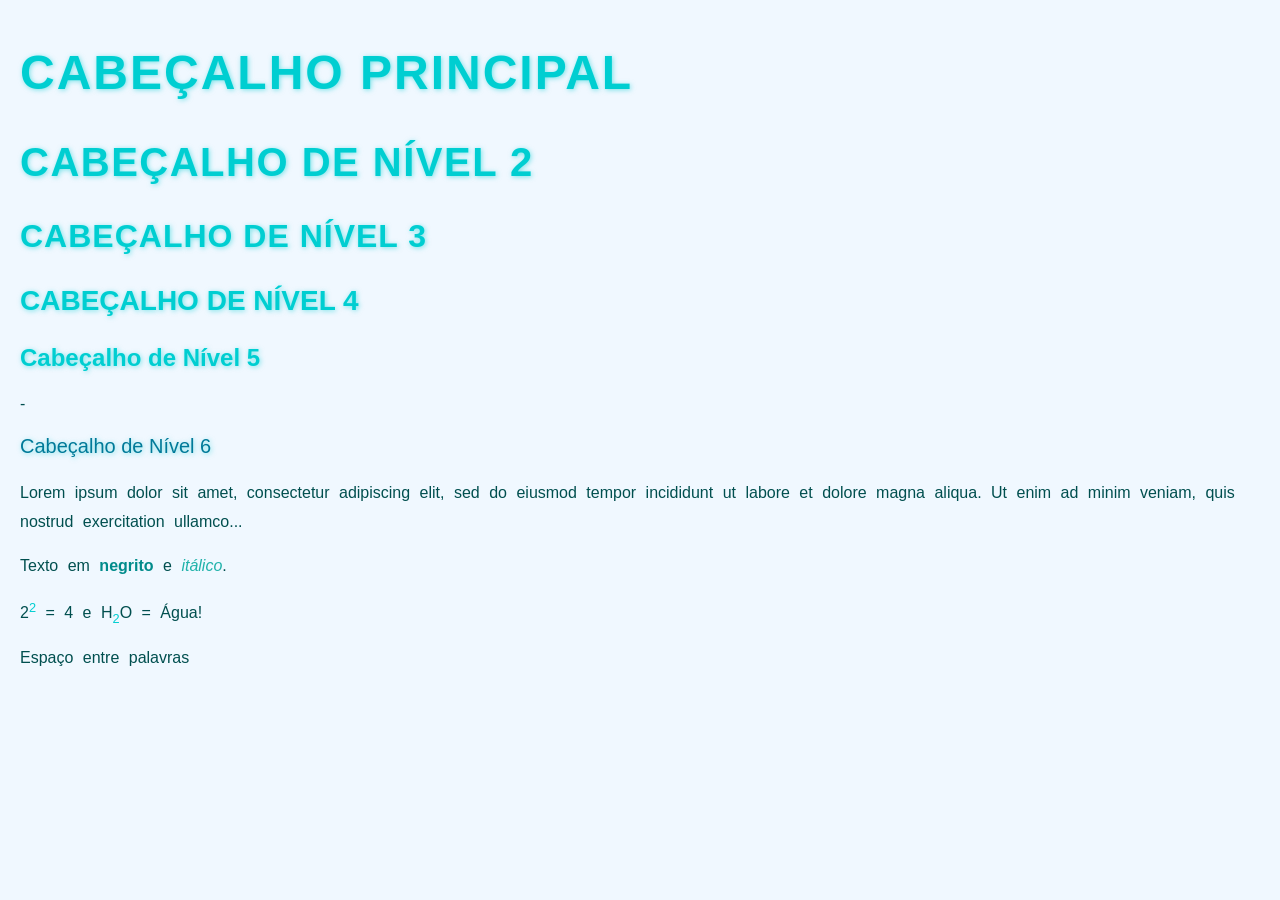
<file: index.html>
<!DOCTYPE html>
<html lang="en">
<head>
    <meta charset="UTF-8">
    <meta name="viewport" content="width=device-width, initial-scale=1.0">
    <title>texto 1</title>
    <style>
        /* Estilo geral */
    body {
        font-family: 'Arial', sans-serif;
        background-color: #f0f8ff; /* Cor suave de fundo */
        color: #004F4F; /* Texto em ciano escuro */
        line-height: 1.8;
        margin: 0;
        padding: 20px;
    }
   
    /* Estilos para os Cabeçalhos */
    h1, h2, h3, h4, h5, h6 {
        color: #00CED1; /* Cor ciano */
        font-family: 'Arial', sans-serif;
        font-weight: bold;
        margin: 10px 0;
    }
   
    h1 {
        font-size: 3rem;
        text-transform: uppercase;
        letter-spacing: 2px;
    }
   
    h2 {
        font-size: 2.5rem;
        text-transform: uppercase;
        letter-spacing: 1.5px;
    }
   
    h3 {
        font-size: 2rem;
        text-transform: uppercase;
        letter-spacing: 1px;
    }
   
    h4 {
        font-size: 1.75rem;
        text-transform: uppercase;
    }
   
    h5 {
        font-size: 1.5rem;
    }
   
    h6 {
        font-size: 1.25rem;
        font-weight: normal;
        color: #007A99; /* Cor ciano mais suave */
    }
   
    /* Estilos para parágrafos */
    p {
        font-size: 1rem;
        color: #004F4F;
        margin: 15px 0;
    }
   
    /* Negrito e Itálico */
    b {
        font-weight: bold;
        color: #008B8B; /* Ciano mais escuro */
    }
   
    i {
        font-style: italic;
        color: #20B2AA; /* Ciano claro */
    }
   
    /* Sobrescrito e Subscrito */
    sup {
        font-size: 0.8rem;
        color: #00CED1; /* Ciano */
    }
   
    sub {
        font-size: 0.8rem;
        color: #00CED1; /* Ciano */
    }
   
    /* Espaçamento em branco entre palavras */
    p {
        word-spacing: 5px; /* Aumenta o espaçamento entre palavras */
    }
   
    /* Estilo de links (caso haja algum) */
    a {
        color: #00CED1;
        text-decoration: none;
        transition: color 0.3s ease;
    }
   
    a:hover {
        color: #004F4F; /* Cor ciano mais escura ao passar o mouse */
    }
   
    /* Adicionando sombra suave nos cabeçalhos */
    h1, h2, h3, h4, h5, h6 {
        text-shadow: 1px 1px 5px rgba(0, 206, 209, 0.5); /* Sombra suave ciano */
    }
   
    </style>
   
</head>
<body>
    <!-- Cabeçalhos -->
<h1>Cabeçalho Principal</h1>
<h2>Cabeçalho de Nível 2</h2>
<h3>Cabeçalho de Nível 3</h3>
<h4>Cabeçalho de Nível 4</h4>
<h5>Cabeçalho de Nível 5</h5>-
<h6>Cabeçalho de Nível 6</h6>


<!-- Parágrafo -->
<p>
    Lorem ipsum dolor sit amet, consectetur adipiscing elit,
    sed do eiusmod tempor incididunt ut labore et dolore magna
    aliqua. Ut enim ad minim veniam, quis nostrud exercitation ullamco...
</p>


<!-- Negrito e Itálico -->
<p>Texto em <b>negrito</b> e <i>itálico</i>.</p>


<!-- Sobrescrito e Subscrito -->
<p>2<sup>2</sup> = 4 e H<sub>2</sub>O = Água!</p>


<!-- Espaço em branco -->
<p>Espaço        entre              palavras</p>
</body>
</html>
</file>
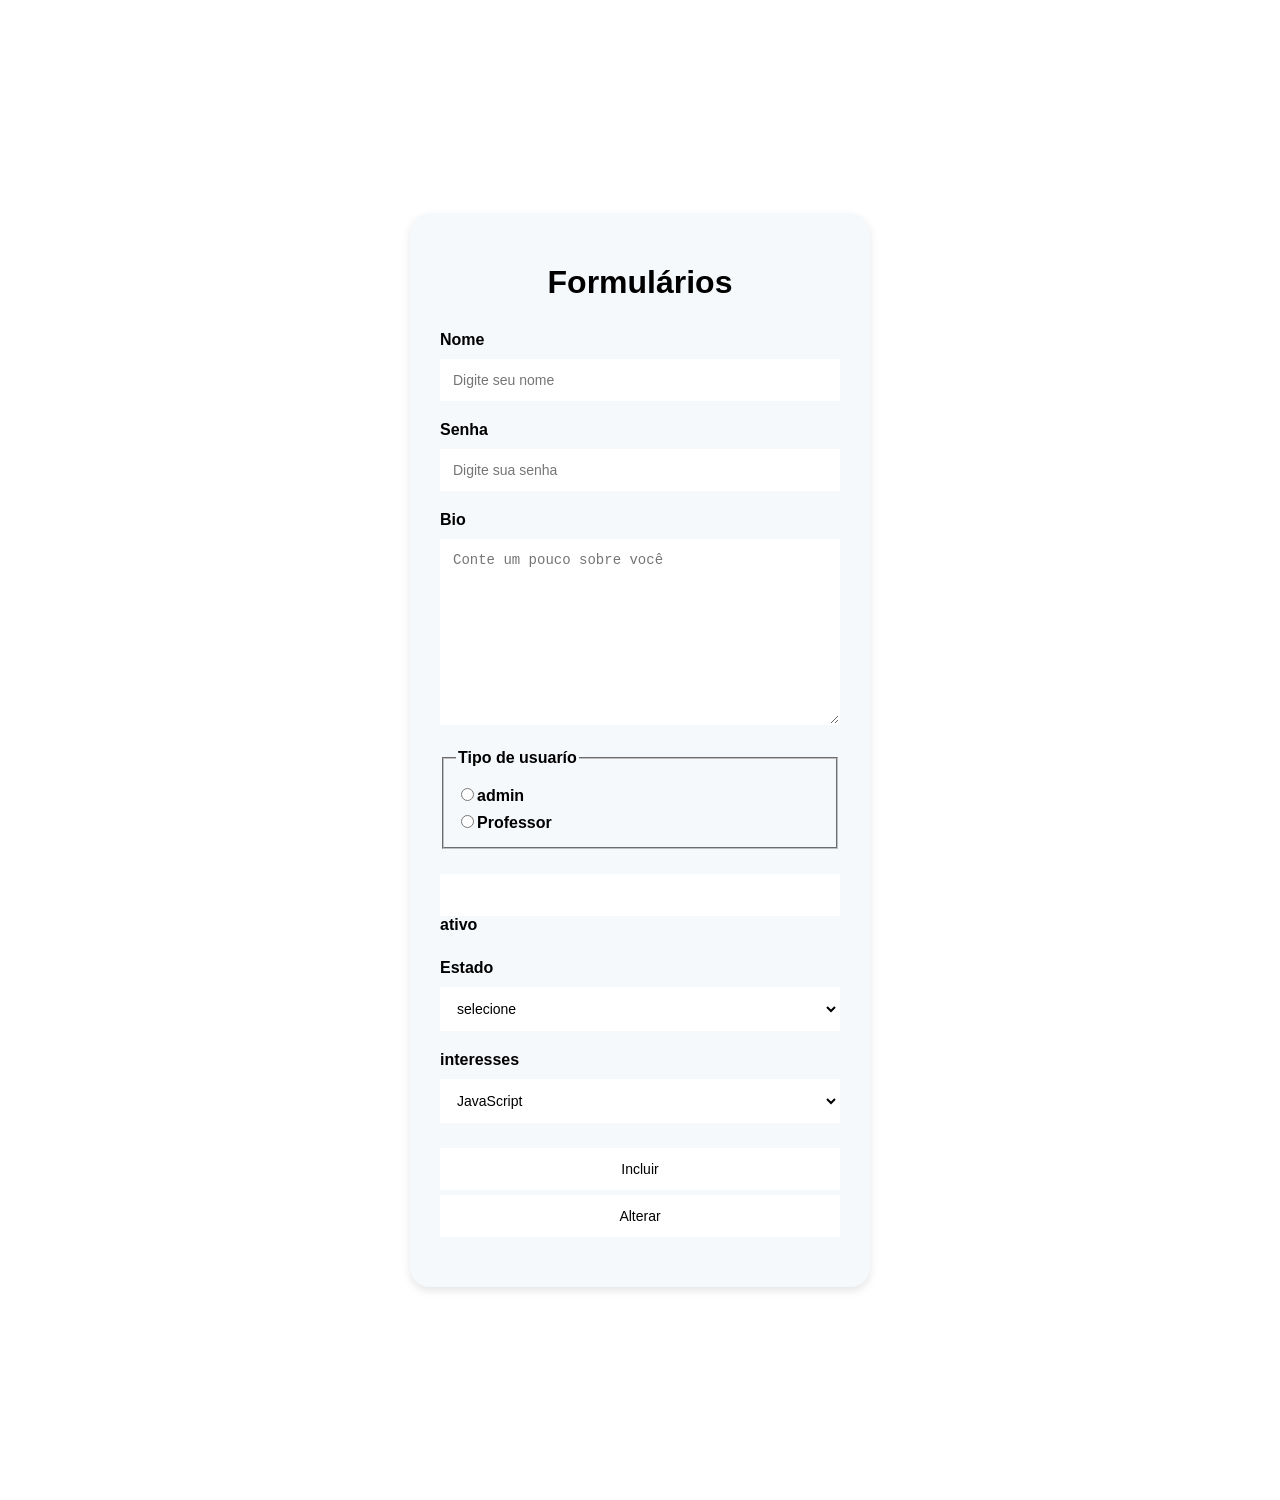
<file: form.html>
<!DOCTYPE html>
<html lang="pt-BR">
<head>
    <meta charset="UTF-8">
    <meta name="viewport" content="width=device-width, initial-scale=1.0">
    <title>Formulários</title>
    <style>
  
         body{
            font-family: Arial,Helvetica,sans-serif;
            margin: 150px;
            padding: 150px;
            background-color: #ffffff;
            display: flex;
            justify-content:center;
            align-items: center;
            height: 100vh;
         }

          .form-container{
                 background-color: rgb(246, 249, 252);
                 border-radius:20px;
                 box-shadow: 0 4px 8px rgba(0, 0, 0, 0.1);
                 padding: 30px;
                 width: 100%;
                 max-width: 400px;
                 
          }

          h1{
            text-align: center ;
            color: black;
            margin-bottom: 30px;

          }

          form{
            display:flex;
            flex-direction: column;
          }

          .form-group{
            margin-bottom: 20px;
          }

          label{
            font-weight: bold;
            margin-bottom: 5px;
            display: block;
          }

          input,
          textarea,
          select,
          button{
            width: 100%;
            padding: 12px;
            margin-top:5px;
            border: 1px solid #fff;
            font-size: 14px;
            box-sizing: border-box;
            background-color: #fff;

          }

          input[type="radio"],
          input[type="checkbox"]{
            display:inline-block ;
            width: auto;
            transition: background-color 0.3s;
          }
          button:hover{
            background-color: antiquewhite;
          }

          select,
          textarea{
            transition: border-color 0.3s;
          }
          
          input:focus,
          textarea:focus,
          select:focus{
            border-color:aliceblue;
            outline: none;
          }

          fildset{
            border: none;
            padding: 0;
          }

          legend{
            font-weight: bold;
            margin-bottom: 10px;
          }

          .buttons{
            display: flex;
            justify-content: space-between,
            }

    </style>
</head>
<body>
    <div class ="form-container">
        <h1>Formulários</h1>

        <form method="POST" action="http://localhost:3003/usuarios">
            <input type="hidden" name="id" value="3">

            <div class="form-group">
                <label for="name">Nome</label>
                <input type="text" id="name" name="name" placeholder="Digite seu nome">
            </div>

            <div class="form-group">
                <label for ="senha">Senha</label>
                <input type="password" name="senha" id="senha" placeholder="Digite sua senha">
            </div>

            <div class="form-group">
              <label for="bio">Bio</label>
              <textarea name="bio" id="bio" cols="30" rows="10" placeholder="Conte um pouco sobre você"></textarea>
            </div>

            <fieldset class="form-group">
                <legend>Tipo de usuarío</legend>
                <label for="admin">
                    <input type="radio" name="tipo" id="admin" value="admin">admin
                </label>
                <label for="professor">
                <input type="radio" name="regular" id="professor" value="Professor">Professor
                </label>
            </fieldset>

             <div class="form-group">
                <label for="ativo">
                    <input type="chaeckbox" name="ativo" id="ativo">ativo
                </label>
             </div> 
            <div class="form-group">
                <label for="estado">Estado</label>
                <select name="estado" id="id">
                    <option value="">selecione</option>
                    <option value="ac">Acre</option>
                    <option value="ba">Bahia</option>
                    <option value="ce">Ceara</option>
                    <option value="df">Distrito Federal</option>
                    <option value="mg">Minas Gerais</option>
                    <option value="pa">Pará</option>
                    <option value="pr">Paraná</option>
                    <option value="rs">Rio Grande Do Sul</option>
                    <option value="sc">Santa Catarina</option>
                    <option value="sp">São Paulo</option>
                </select>
            </div>  

            <div class="form-group">
                <label for="interesses">interesses</label>
                <select name="interesses" id="interesses" multiple.size="7">
                    <option value="js">JavaScript</option>
                    <option value="java">Java</option>
                    <option value="php">PHP</option>
                    <option value="python">Python</option>
                    <option value="go">Go</option>
                    <option value="c">C</option>            
                </select>
            </div>

            <div class="form-group button">
                <button type="submit">Incluir</button>
                <button 
                formaction="http://localhost:3003/usuarios/3"
                type="submit"
              > Alterar</button>
            </div>
        </form>
    </div>
</body>
</html>
</file>
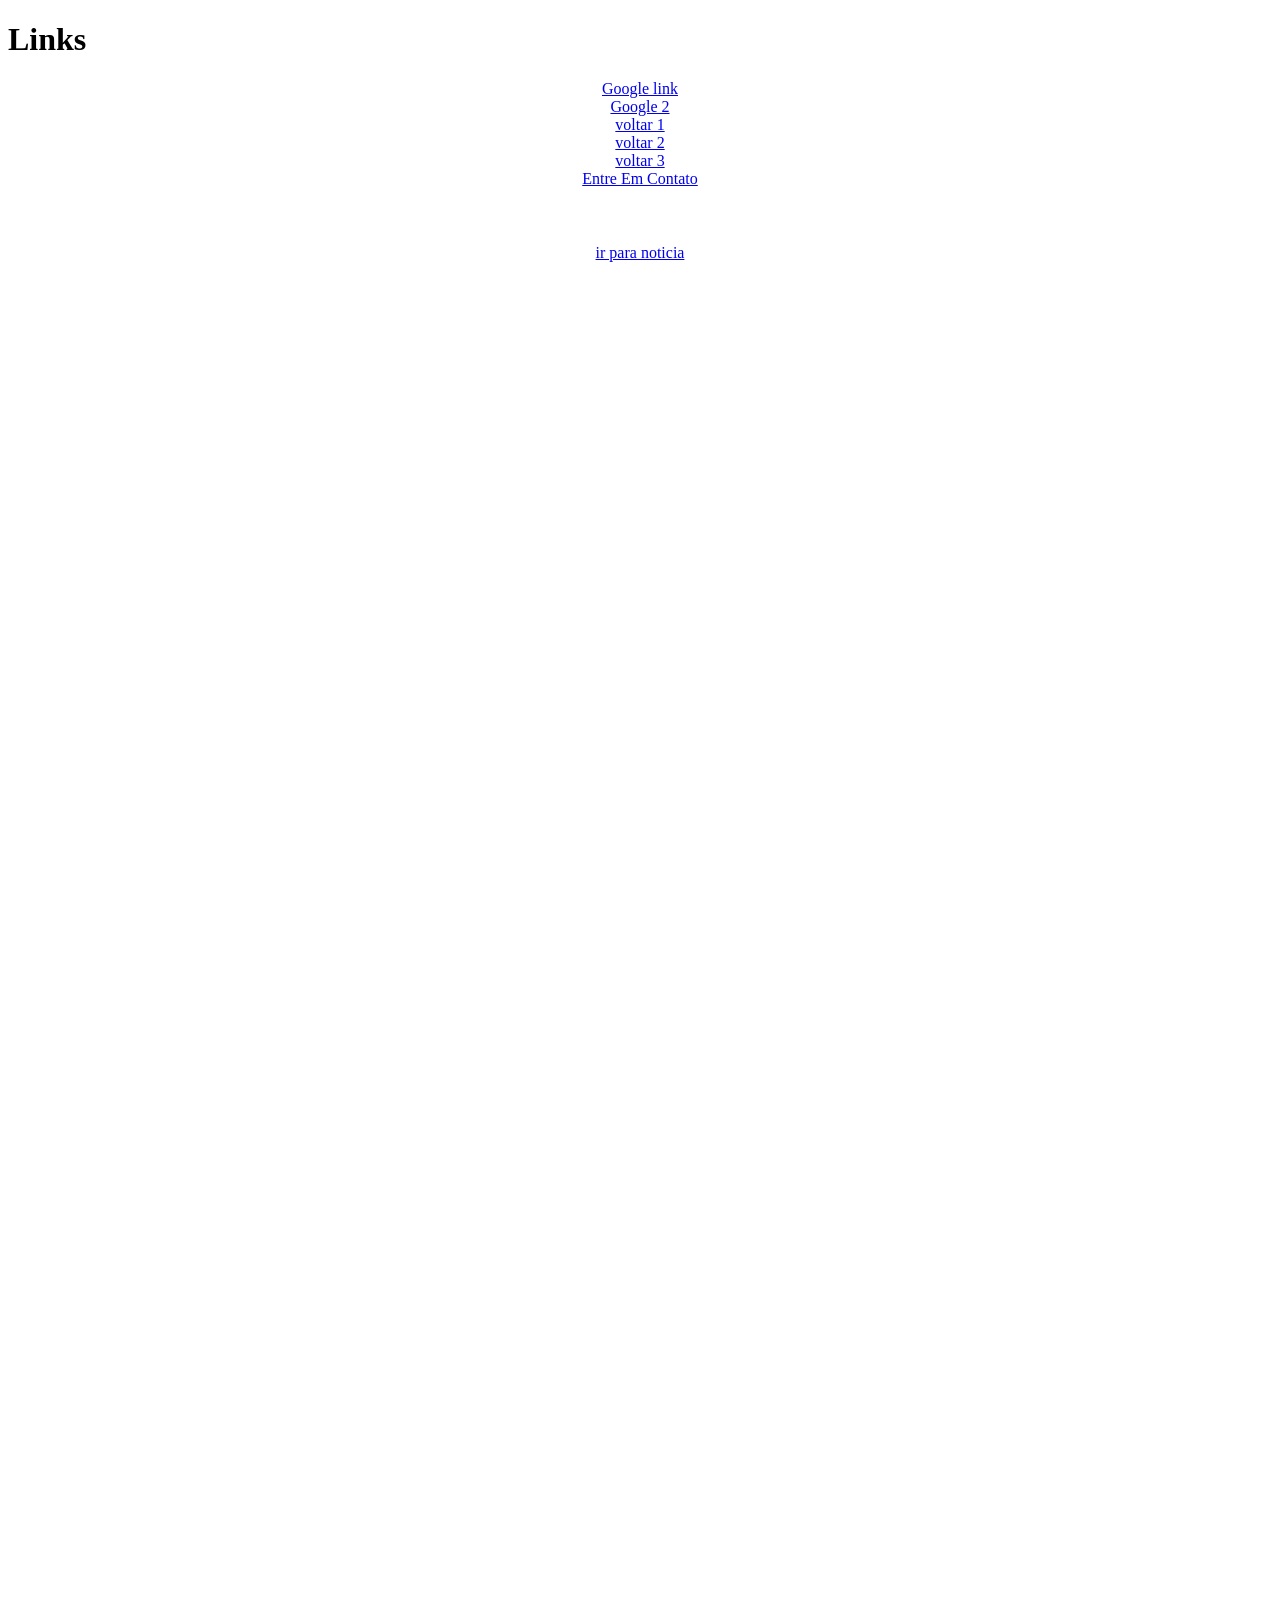
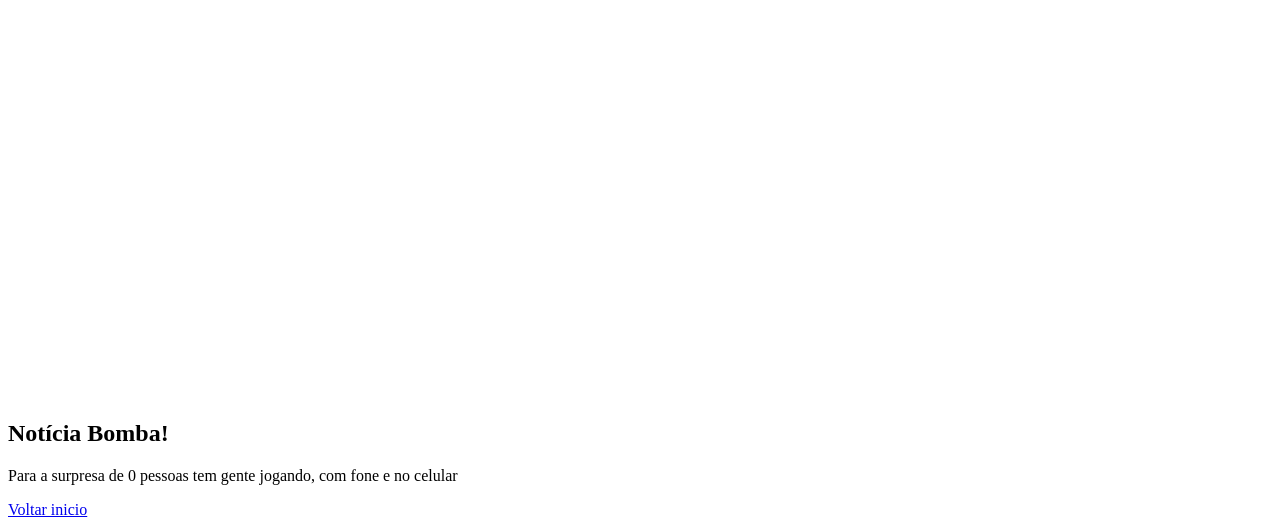
<file: links.html>
<!DOCTYPE html>
<html lang="pt-BR">
<head>
    <meta charset="UTF-8">
    <meta name="viewport" content="width=device-width, initial-scale=1.0">
    <title>link</title>
    <style>

    </style>
</head>
<body>
    <h1>Links</h1>
    <div style="display:flex;flex-direction:column; align-items: center;">
        <a href="https://www.google.com.br" target="_blank">Google link</a>
        <a id="inicio" href="https://www.google.com.br" target="_blank">Google 2</a>

        <a href="ListaAlinhadas.html">voltar 1</a>
        <a href="/ListasAlinhadas.html">voltar 2</a>
        <a href="./listasAlinhadas.html">voltar 3</a>

        <a href="mailto:email@empresa.com.br">Entre Em Contato</a><br><br>
    </div>

    <div id="noticia" style="position: absolute; top: 2000px;">
        <h2>Notícia Bomba!</h2>
        <p>Para a surpresa de 0 pessoas tem gente jogando, com fone e no celular</p>
        <a href ="#inicio">Voltar inicio</a>
    </div>

    <div style="text-align:center; margin-top: 20px;">
        <a href="#noticia">ir para noticia</a>
    </div>
</body>
</html>
</file>
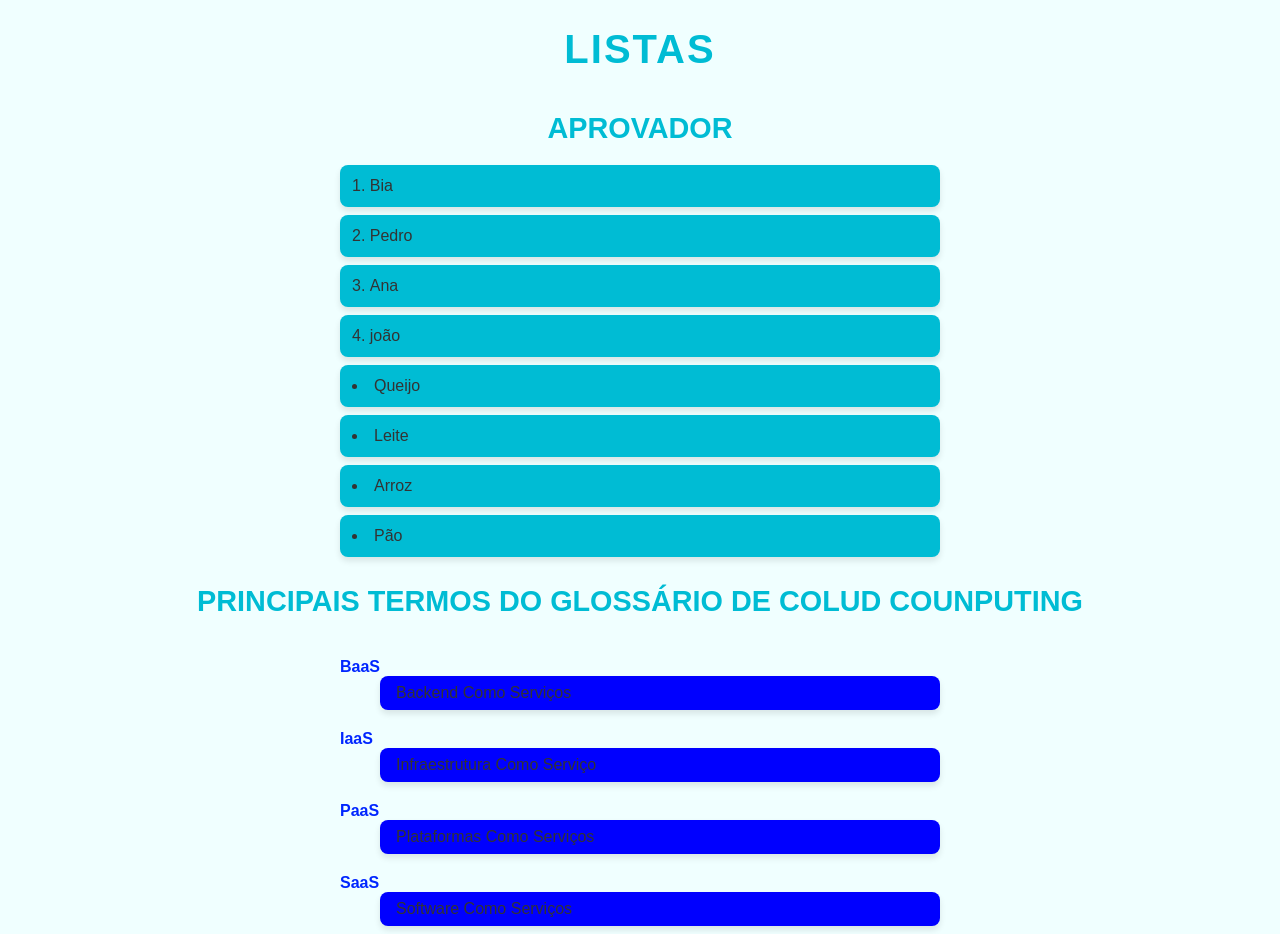
<file: lista.html>
<!DOCTYPE html>
<html lang="en">
<head>
    <meta charset="UTF-8">
    <meta name="viewport" content="width=>, initial-scale=1.0">
    <title>Document</title>
    <style>
        body{
            font-family: Arial, Helvetica, sans-serif;
            background-color: azure;
            color:#333;
            margin: 0;
            padding: 0;
            display: flex;
            flex-direction: column;
            align-items: center;
            justify-content: center;
            min-height: 100vh;
        }
         
        h1{
            font-size:2.5rem;
            color: #00bcd4;
            margin-bottom: 20px;
            text-transform: uppercase;
            letter-spacing: 2px;
            text-align: center;
        }

        h2{
            font-size: 1.8rem;
            color: #00bcd4;  
            margin:20px;
            text-transform: uppercase;
        }

     ol, ul, dl{
         margin: 0;
         padding: 0;
         list-style-position: inside;
         width: 100%;
         max-width: 600px;
     }
     ol li, ul li{
        background-color: #00bcd4;
        border-radius: 8px;
        padding: 12px;
        margin-bottom: 8px;
        box-shadow: 0 4px 6px rgba(0, 0, 0, 0.1);
     }

     ol il:hover, ul li:hover{
        transform: translatey(-5px);
        background-color: #00bcd4;
        color: aliceblue;
     }

     dl dt{
        font-weight: bold;
        color: rgb(0, 38, 255);
        margin-top: 20px;
     }

     dl dd{
        padding: 8px 16px;
        background-color: blue;
        border-radius: 8px;
        box-shadow: 0 4px 6px rgba(0, 0, 0, 0.1);
        margin-bottom: 8px;
        transition: transform 0.3s ease, background-color 0.3s ease;
     }

     dl dd:hover{
       transform: translateY(-5px);
       background-color:#ffffff;
       color: aquas;

     }

     h1, h2, ol, li, ul li, dl dd{
        transition:transform 0.3s ease, backgroud-color 0.10 ease;
     }

     h1:hover, h2:hover, ol li:hover, ul li:hover, dl dd:hover{
        box-shadow: 0 6px 12px rgba(0, 188, 212, 0.3);
     }
     


   </style>
</head>
<body>
    <h1>Listas</h1>
    
    <h2>Aprovador</h2>
    <ol>
        <li>Bia</li>
        <li>Pedro</li>
        <li>Ana</li>
        <li>joão</li>
    </ol>


    <ul>
        <li>Queijo</li>
        <li>Leite</li>
        <li>Arroz</li>
        <li>Pão</li>
    </ul>

    <h2>Principais termos do glossário de Colud Counputing</h2>
    <dl>
        <dt>BaaS</dt>
        <dd>Backend Como Serviços</dd>
        <dt>IaaS</dt>
        <dd>Infraestrutura Como Serviço</dd>
        <dt>PaaS</dt>
        <dd>Plataformas Como Serviços</dd>
        <dt>SaaS</dt>
        <dd>Software Como Serviços</dd>
    </dl>
</body>
</html>
</file>
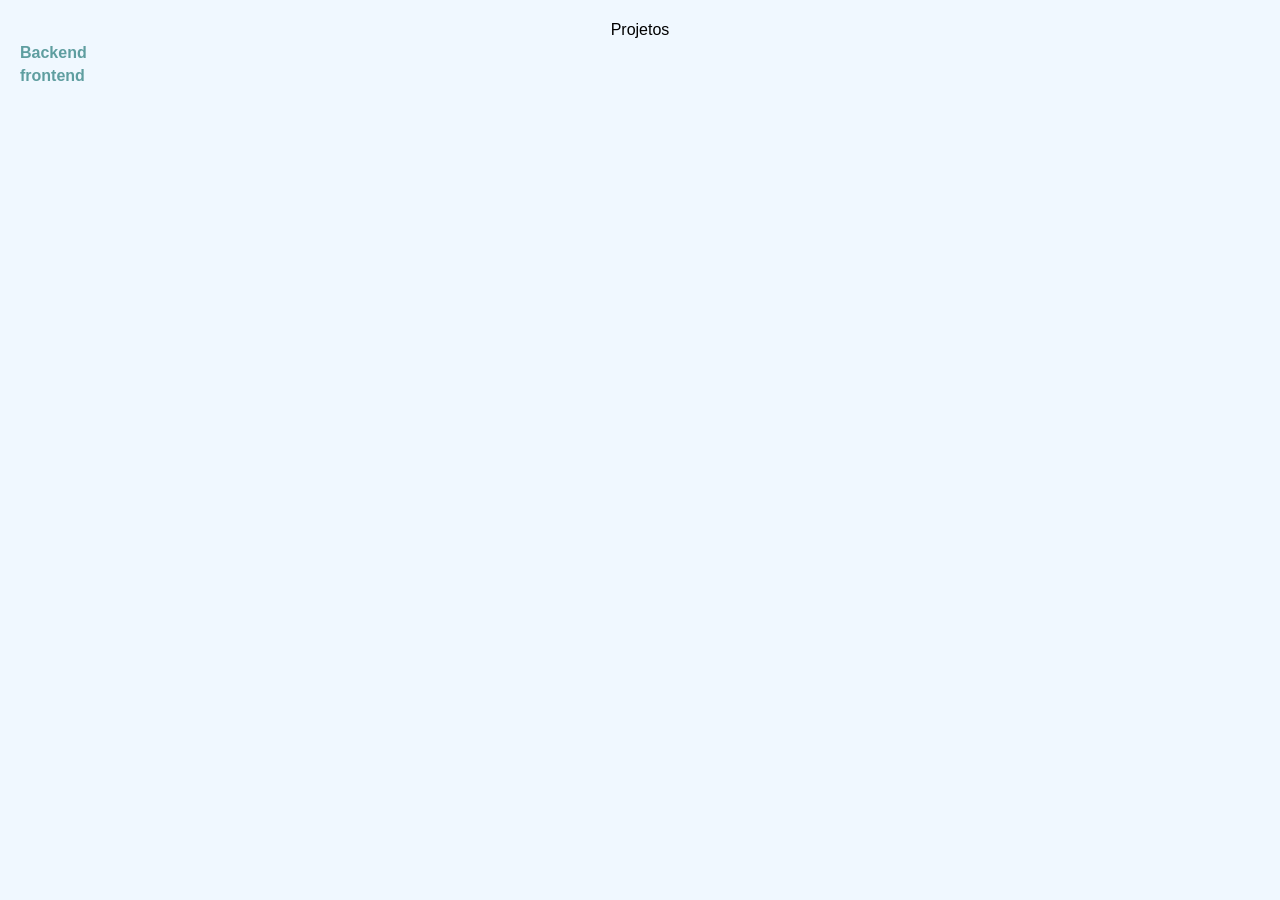
<file: ListasaLinhadas.html>
<!DOCTYPE html>
<html lang="pt-BR">
<head>
    <meta charset="UTF-8">
    <meta name="viewport" content="width=device-width, initial-scale=1.0">
    <title>Listas Alinhadas</title>
    <style>

        body{
            font-family: Arial, Helvetica, Sans-serif;
            background-color: aliceblue;
            color:black;
            margin: 0;
            padding: 0;
            text-align: center

        }

        header{
            
            color: rgb(0, 0, 241);
            padding: 20px;
            font-size: 1.5rem
        }

        .tree{
            list-style-type: none;
            padding: 0;
            margin: 0;
            text-align: left
        }

        .tree li{
            padding-left: 20px;
            margin: 5px 0
        }

        .tree span[wm-folder]{
            cursor: pointer;
            font-weight: bold;
            color: cadetblue
        }

        .tree li > ul{
            display: none;
            margin-left: 20px
        }

        .tree li> ul li{
            padding-left:20px
        }

        .tree li> span[wm-folder]:hover{
            color: black
        }

    </style>
</head>
<body>
    <h1></h1>Projetos</h1>
    <ul class="tree">
         <li> 
            <span wm-folder>Backend</span>
         <ul>
             <li>
            <span wm-folder>app</span>
             <ul>
                    <li>produtos.js</li>
                    <li>usuarios.js</li>
                    <li>venda.js</li>
                 </ul>
             </li>
          <li>
              <span wm-folder>config</span>
            <ul>
               <li>banco.js</li>
               <li>rotas.js</li>
               <li>servidor.js</li>
               </ul>
            </li>
         </ul>
        </li>
        <li>
      <span wm-folder>frontend</span>
      <ul>
            </li>
                 <span wm-folder>public</span>
                 <ul>
                    <li>app.css</li>
                    <li>app.js</li>
                    <li>index.html</li>
                </ul>
            </li>
        </ul>
      </li>
   </ul>
   <link rel="stlysheet" href="http://files.cod3r.com.br/curso-web/tree.css">
   <script>
     document.querySelectorAll('[wm-folder]').forEach(folder =>{folder.onclick = function(e){ 
        const ul = folder.nextElementSibling
        const d = ul.style.display
        ul.style.display = d === 'none' ? 'block' : 'none'
        
      }
  } )
   

   </script>
</body>
</html>
</file>
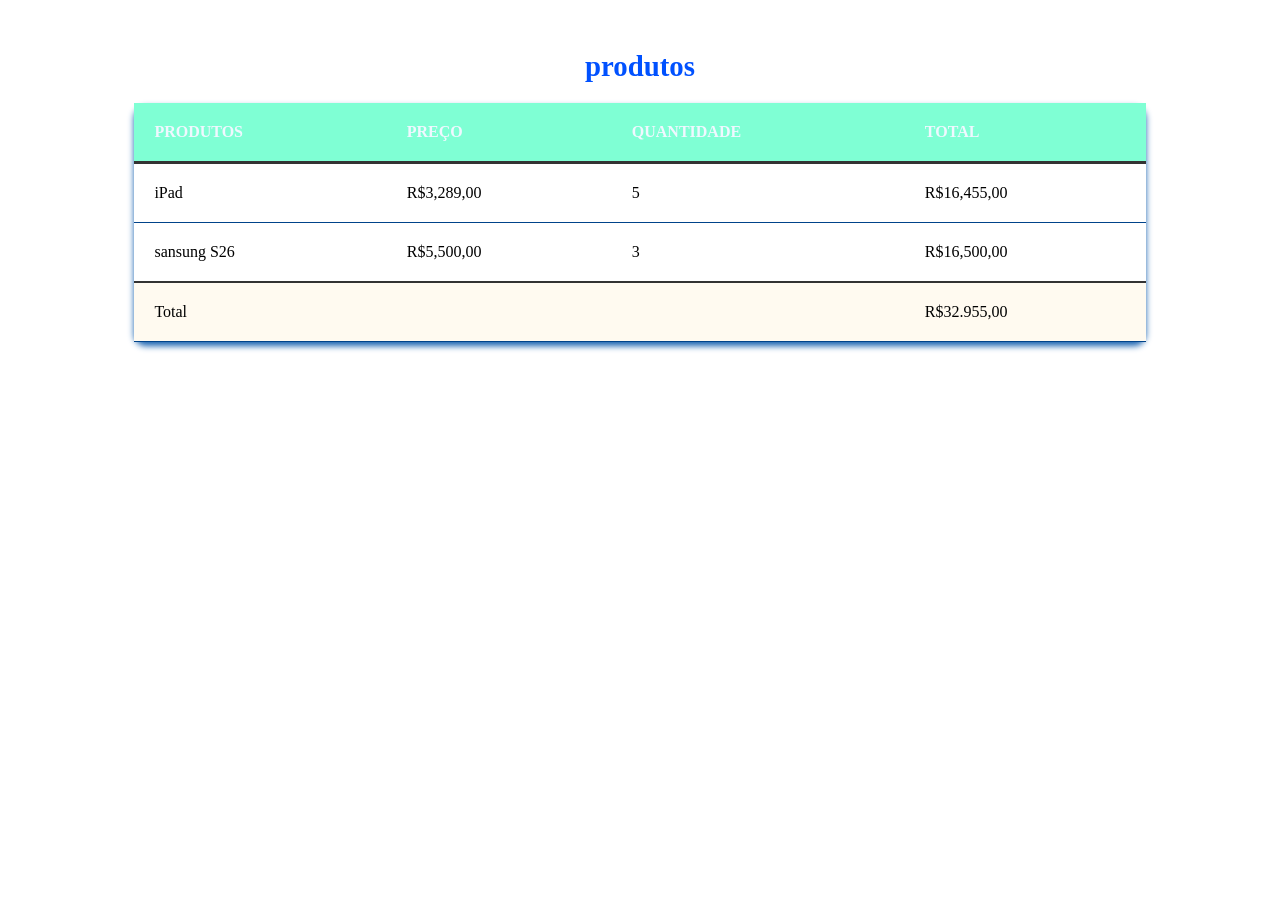
<file: tabela.html>
<!DOCTYPE html>
<html lang="en">
<head>
    <meta charset="UTF-8">
    <meta name="viewport" content="width=device-width, initial-scale=1.0">
    <title>tabela</title>
    <style>
           table{
            width: 80%;
            margin: 50px auto;
            border-collapse: collapse;
            box-shadow: 0 4px 6px rgba(27, 100, 177,1);
            border-radius:12px ;
           }

           caption{
            font-size: 1.8rem;
            font-weight: bold;
            color: rgb(0, 81, 255);
            margin-bottom: 20px;
           }

           th, td{
            padding: 20px;
            text-align: left;
            font-size: 1rem;
            border-bottom: 1px solid #00438a;
           }

           th{
            background-color: aquamarine;
            color: aliceblue;
            text-transform: uppercase;
           }

           thead tr{
            border-bottom: 3px solid #333;
           } 

           tbody tr:hover{
            background-color: cornsilk;
           }

           tfoot{
            background-color: floralwhite;
           }

           tfoot{
            border-top: 2PX solid #333;
           }
    </style>
</head>
<body>
       <table>
              <caption>produtos</caption>
              <thead>
                   <tr>
                      <th>Produtos</th>
                      <th>preço</th>
                      <th>Quantidade</th>
                      <th>total</th>
                   </tr>
              </thead>
              <tbody>
                 <tr>
                    <td>iPad</td>
                    <td>R$3,289,00</td>
                    <td>5</td>
                    <td>R$16,455,00</td>
                 </tr>
                 <tr>
                    <td>sansung S26</td>
                    <td>R$5,500,00</td>
                    <td>3</td>
                    <td>R$16,500,00</td>
                 </tr>
              </tbody>
              <tfoot>
                    <td colspan="3">Total</td>
                    <td>R$32.955,00</td>
              </tfoot>
       </table>
    
</body>
</html>
</file>
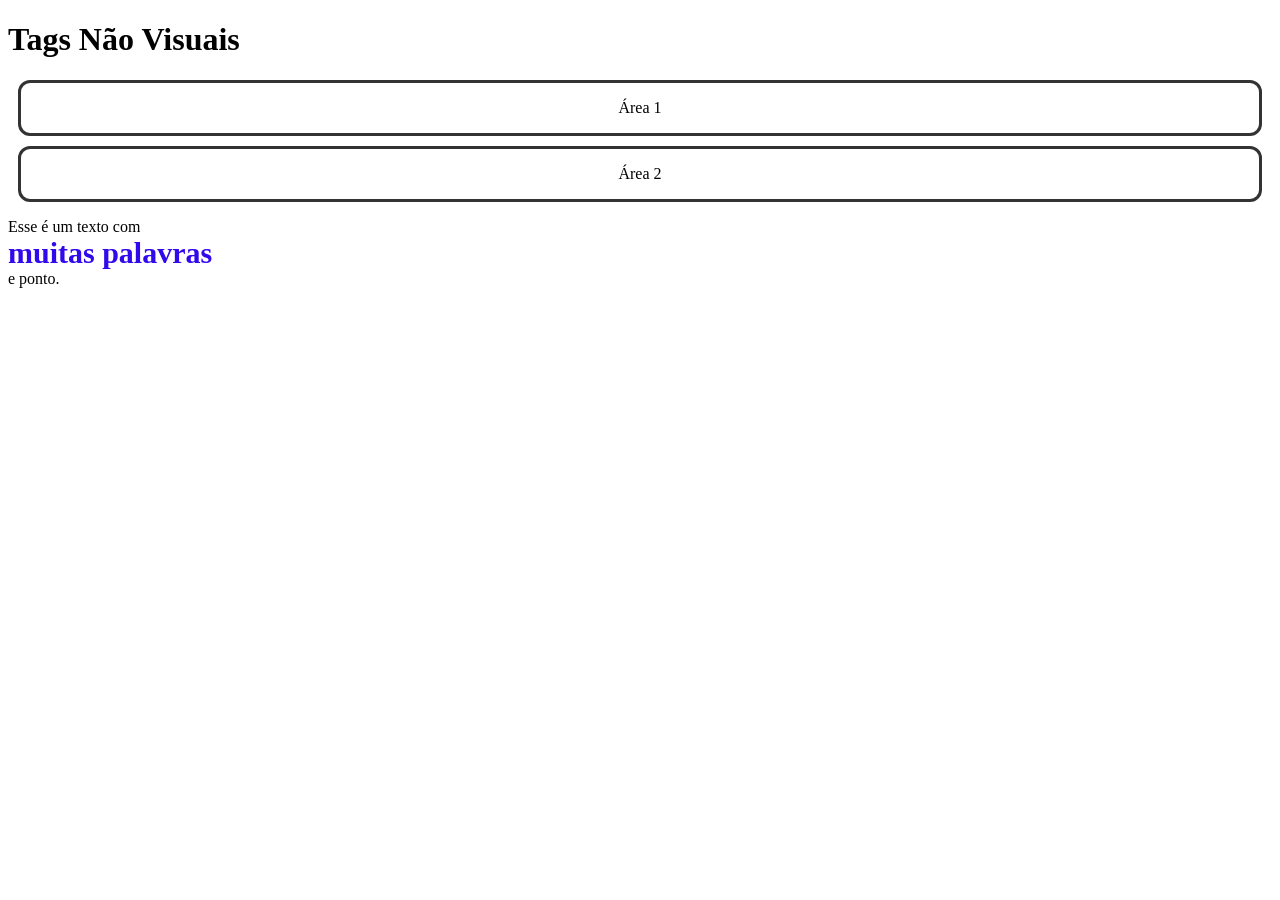
<file: TagsNaoVisuais.html>
<!DOCTYPE html>
<html lang="en">
<head>
    <meta charset="UTF-8">
    <meta name="viewport" content="width=device-width, initial-scale=1.0">
    <title>Tags Não Visuais</title>
    <style>
        div{
            display: flex;
            border: 3px solid #333;
            border-radius: 12px;
            margin: 10px;
            align-items: center;
            justify-content:center;
            text-align: center;

        }

        span{
            display:block;
        }

        .diferente{
            font-weight: bold;
            font-size: 30px;
            color: rgb(50, 8, 236);
        }
    </style>
</head>
<body>
    <h1>Tags Não Visuais</h1>


    <!-- tags semãnticas:
     
    section - agrupamento temático de contéudo
    article - contéudo auto-contido
    header - cabeçalho do documento
    footer - rodapé do documento
    nav - agrupa od links de navegações
    aside - de lado (ex. sidebar).relacionado com o cpnteúdo em volta (adendo).
    details - exibe detalhes que pode ser exibidos ou escondidos
    
    as famosas...
    div - divisão do conteúdo
    span - usado para agrupa elementos inline-->

    <div>
        <p> Área 1</p>
    </div>
    <div>
        <p> Área 2</p>
    </div>

    <p>
        Esse é um texto com <span class="diferente">muitas palavras</span> e ponto.
    </p>
</body>
</html>
</file>
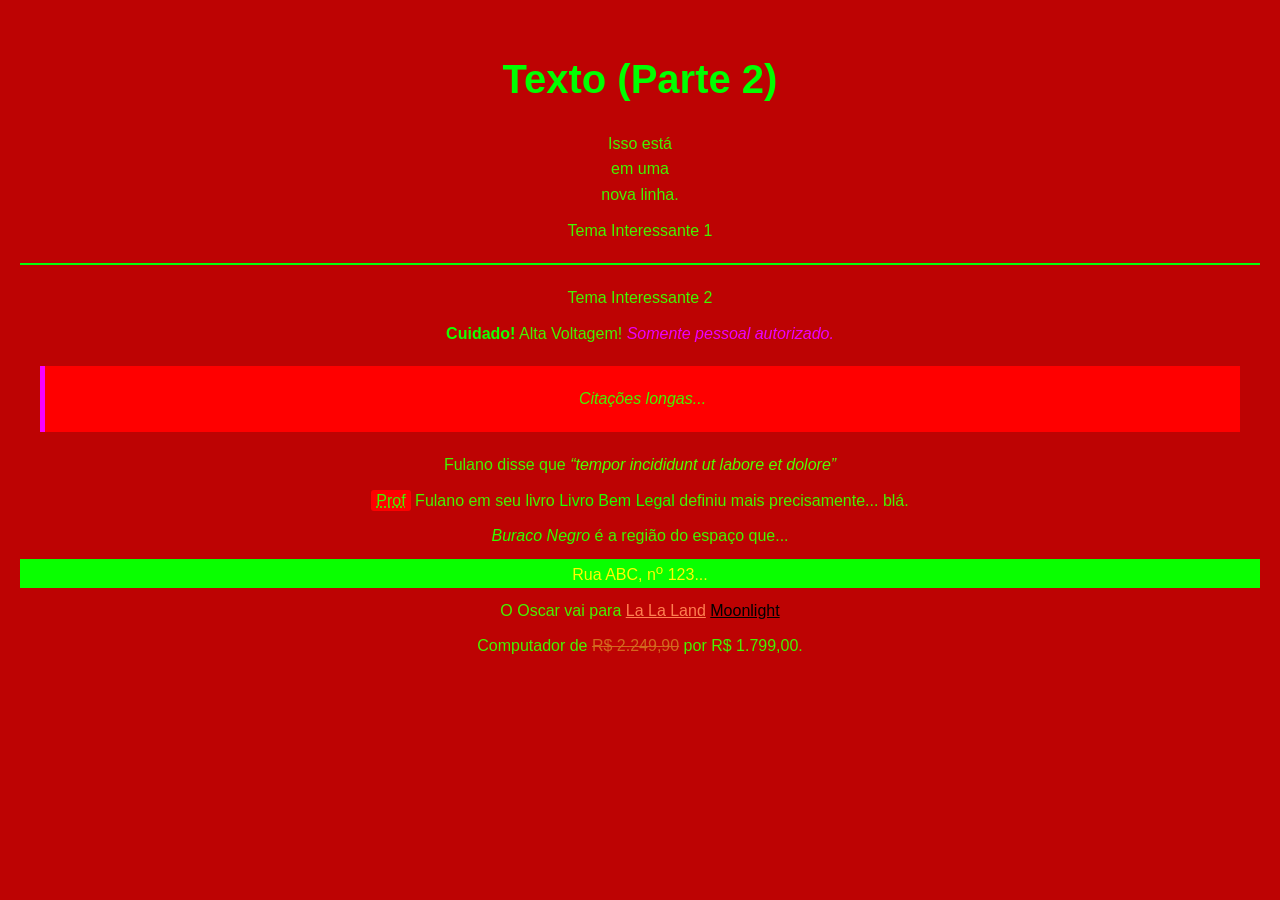
<file: texto2.html>
<!DOCTYPE html>
<html lang="en">
<head>
    <meta charset="UTF-8">
    <meta name="viewport" content="width=device-width, initial-scale=1.0">
    <title>testo 2</title>
    <style>
        
    body {
        font-family: Arial, sans-serif;
        background-color: #bd0303; 
        color: #45f300; 
        line-height: 1.6;
        margin: 0;
        padding: 20px;
        align-items: center;
        text-align: center;
        justify-content: center;
    }
   
    
    h1 {
        color: #00ff00; 
        text-align: center;
        font-size: 2.5rem;
        margin-bottom: 20px;
    }
   
    
    p {
        margin: 10px 0;
    }
   
    hr {
        border: 1px solid #00ff0d;
        margin: 20px 0;
    }
   
    
    strong {
        font-weight: bold;
        color: #15ff00; 
         }
   
    em {
        font-style: italic;
        color: #ea00ff; 
    }
   
    blockquote {
        background-color: #ff0000; 
        border-left: 5px solid #f700ff; 
        margin: 20px;
        padding: 10px 20px;
        font-style: italic;
    }
   
    q {
        color: #51ff00;
        font-style: italic;
    }
   
   
    abbr {
        background-color: #ff0000;
        padding: 2px 5px;
        border-radius: 3px;
    }
   
    cite {
        font-style: normal;
        color: #1eff00;
    }
   
    dfn {
        font-style: italic;
        color: #33ff00; 
    }
     
    address{
        font-style: normal;
        font-size: 1rem;
        color: rgb(255, 251, 0);
        background-color: #09ff00;
         }

         del{
            color: coral;
            text-decoration: underline;
         }

         ins{
            color: black;
            text-decoration: underline;
         }

         s{
            color: chocolate;
            text-decoration: line-through;
         }
         



    </style>
   
</head>
<body>
    <h1>Texto (Parte 2)</h1>



<p>Isso está<br>em uma<br /> nova linha.</p>
<p>Tema Interessante 1</p>
<hr />
<p>Tema Interessante 2</p>



<p><strong>Cuidado!</strong> Alta Voltagem! <em>Somente pessoal autorizado.</em></p>
<blockquote cite="https://en.wikipedia.org/wiki/Wikipedia"><p>Citações longas...</p></blockquote>
<p>Fulano disse que <q>tempor incididunt ut labore et dolore</q></p>



<p>
    <abbr title="Professor">Prof</abbr> Fulano em seu livro
    <cite>Livro Bem Legal</cite> definiu mais precisamente... blá.
</p>


<p><dfn>Buraco Negro</dfn> é a região do espaço que...</p>


<address>
    <p>Rua ABC, n<sup>o</sup> 123...</p>
</address>


<p>O Oscar vai para <del>La La Land</del> <ins>Moonlight</ins></p>


<p>Computador de <s>R$ 2.249,90</s> por R$ 1.799,00.</p>




</body>
</html>
</file>
